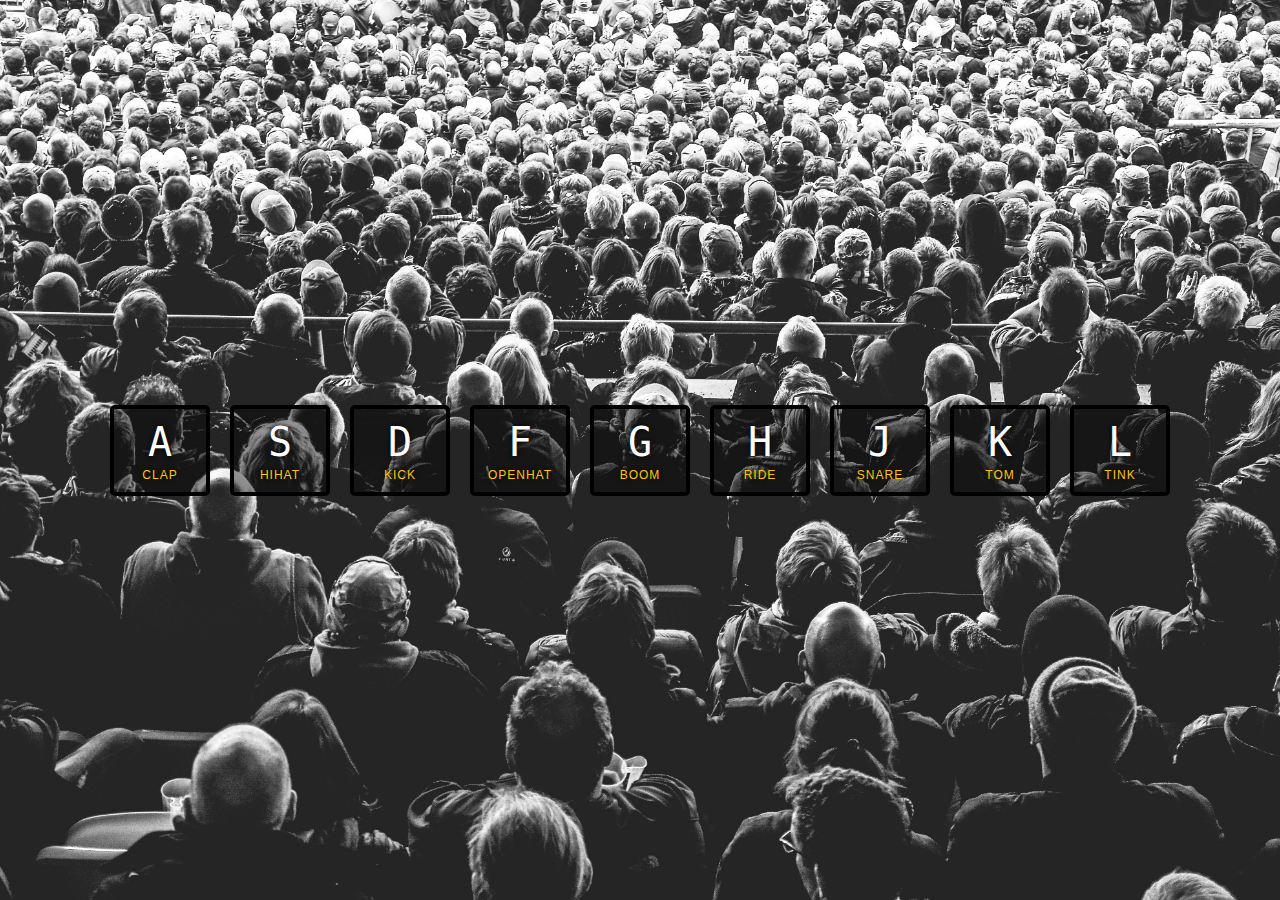
<file: 01- Drum Kit (Music keyboard)/index.html>
<!DOCTYPE html>
<html lang="en">
<head>
    <meta charset="UTF-8">
    <meta name="viewport" content="width=device-width, initial-scale=1.0">
    <title>JS Drum Kit</title>
    <link rel="stylesheet" href="style.css">
    <link rel="shortcut icon" href="./imgs/favicon.ico" >
</head>
<body>
    <div class="keys">
        <div data-key="65" class="key">
          <kbd>A</kbd>
          <span class="sound">clap</span>
        </div>
        <div data-key="83" class="key">
          <kbd>S</kbd>
          <span class="sound">hihat</span>
        </div>
        <div data-key="68" class="key">
          <kbd>D</kbd>
          <span class="sound">kick</span>
        </div>
        <div data-key="70" class="key">
          <kbd>F</kbd>
          <span class="sound">openhat</span>
        </div>
        <div data-key="71" class="key">
          <kbd>G</kbd>
          <span class="sound">boom</span>
        </div>
        <div data-key="72" class="key">
          <kbd>H</kbd>
          <span class="sound">ride</span>
        </div>
        <div data-key="74" class="key">
          <kbd>J</kbd>
          <span class="sound">snare</span>
        </div>
        <div data-key="75" class="key">
          <kbd>K</kbd>
          <span class="sound">tom</span>
        </div>
        <div data-key="76" class="key">
          <kbd>L</kbd>
          <span class="sound">tink</span>
        </div>
      </div>
    
      <audio data-key="65" src="sounds/clap.wav"></audio>
      <audio data-key="83" src="sounds/hihat.wav"></audio>
      <audio data-key="68" src="sounds/kick.wav"></audio>
      <audio data-key="70" src="sounds/openhat.wav"></audio>
      <audio data-key="71" src="sounds/boom.wav"></audio>
      <audio data-key="72" src="sounds/ride.wav"></audio>
      <audio data-key="74" src="sounds/snare.wav"></audio>
      <audio data-key="75" src="sounds/tom.wav"></audio>
      <audio data-key="76" src="sounds/tink.wav"></audio>

    <script  type="text/javascript" src="script.js"></script>
</body>
</html>
</file>
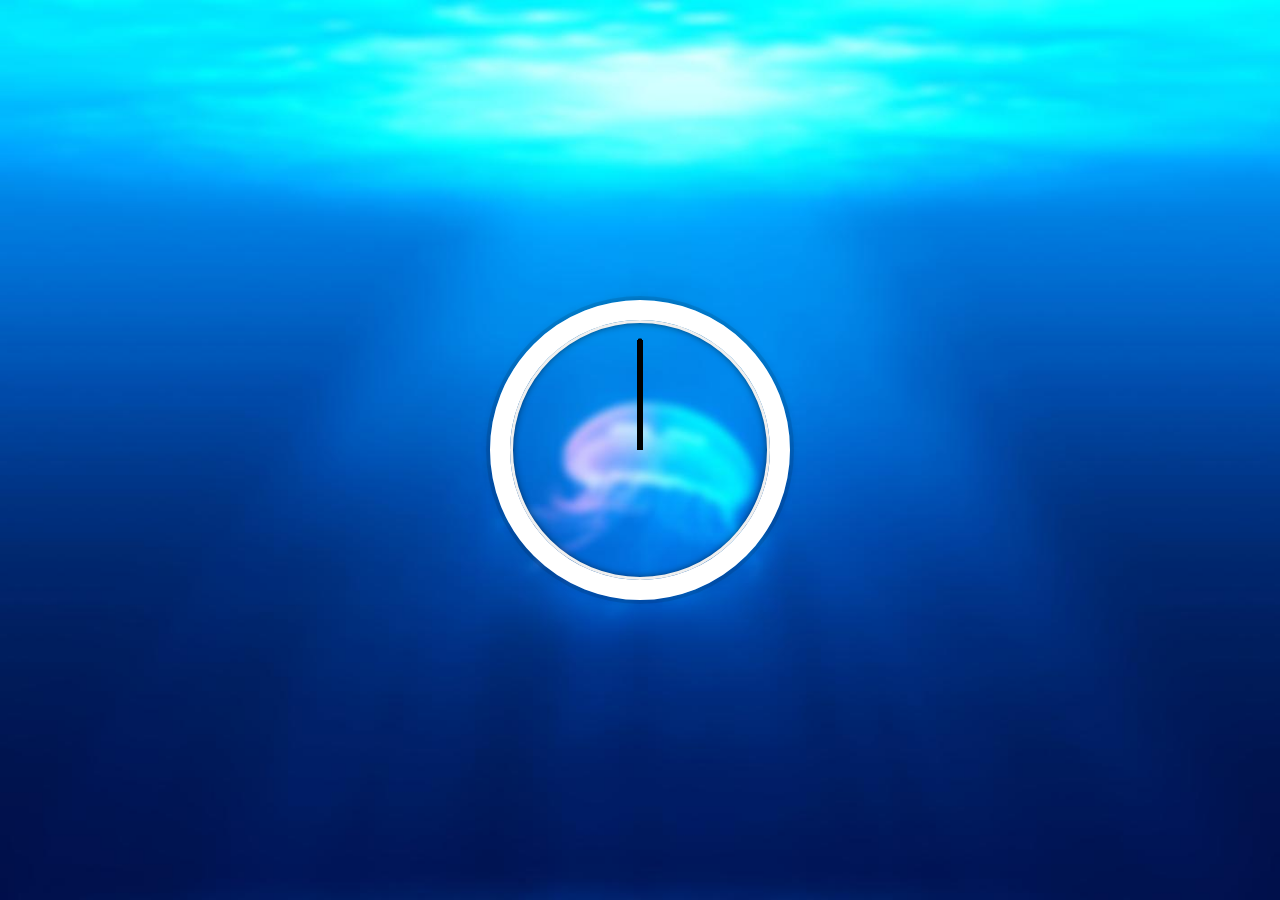
<file: 02- JS+CSS clock/index.html>
<!DOCTYPE html>
<html lang="en">
<head>
    <meta charset="UTF-8">
    <meta name="viewport" content="width=device-width, initial-scale=1.0">
    <link rel="stylesheet" href="style.css">
    <link rel="shortcut icon" href="./imgs/favicon.ico" type="image/x-icon">
    <title>JS + CSS Clock</title>
</head>
<body>
    <div class="clock">
        <div class="clock-face">
          <div class="hand hour-hand"></div>
          <div class="hand min-hand"></div>
          <div class="hand second-hand"></div>
        </div>
      </div>
    <script type="text/javascript" src="script.js"></script>
</body>
</html>
</file>
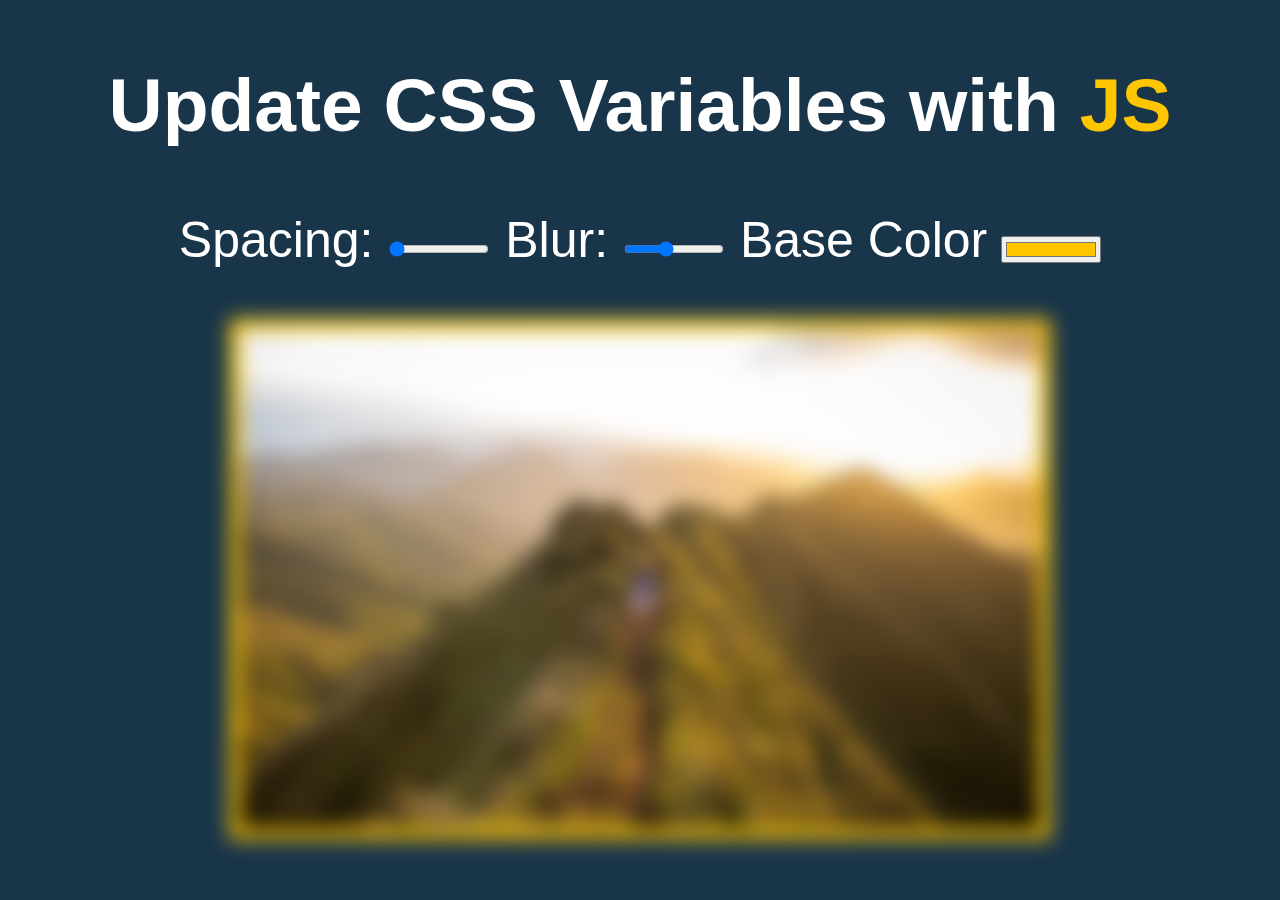
<file: 03- Playing with CSS Variables/index.html>
<!DOCTYPE html>
<html lang="en">
<head>
  <meta charset="UTF-8">
  <title>Scoped CSS Variables and JS</title>
  <link rel="stylesheet" type="text/css" href="./style.css" >
  <link rel="shortcut icon" href="./imgs/favicon.ico" type="image/x-icon">
</head>
<body>
  <h2>Update CSS Variables with <span class='hl'>JS</span></h2>

  <div class="controls">
    <label for="spacing">Spacing:</label>
    <input id="spacing" type="range" name="spacing" min="10" max="200" value="10" data-sizing="px">

    <label for="blur">Blur:</label>
    <input id="blur" type="range" name="blur" min="0" max="25" value="10" data-sizing="px">

    <label for="base">Base Color</label>
    <input id="base" type="color" name="base" value="#ffc600">
  </div>

  <img src="./imgs/background-img.jpg">

  <script src="./script.js">
  </script>

</body>
</html>
</file>
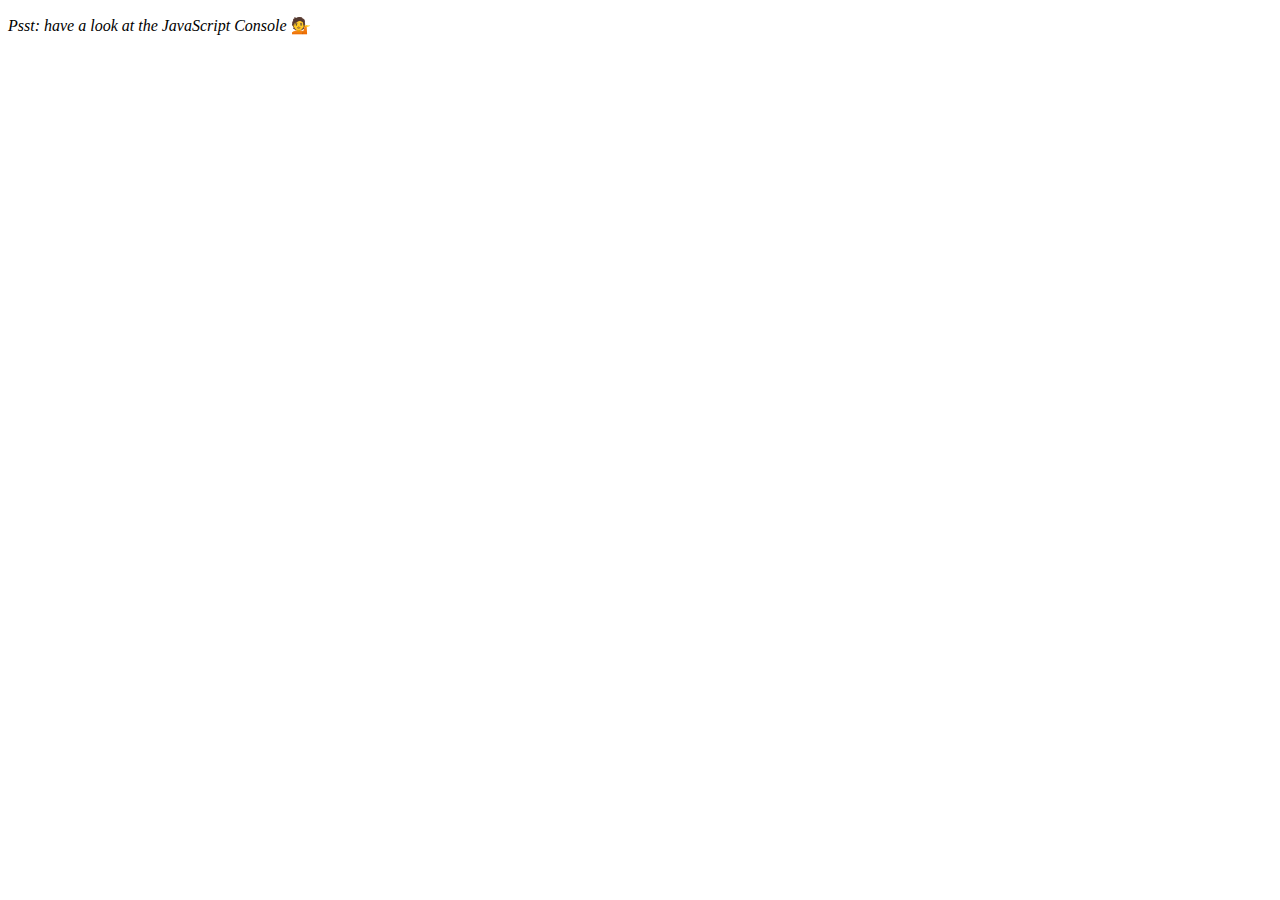
<file: 04- Array Cardio mainoulation/index.html>
<!DOCTYPE html>
<html lang="en">
<head>
  <meta charset="UTF-8">
  <title>Array Cardio 💪</title>
</head>
<body>
  <p><em>Psst: have a look at the JavaScript Console</em> 💁</p>
  
  <!-- Linking the script file -->
  <script type="text/javascript" src="./script.js">
  </script>
</body>
</html>
</file>
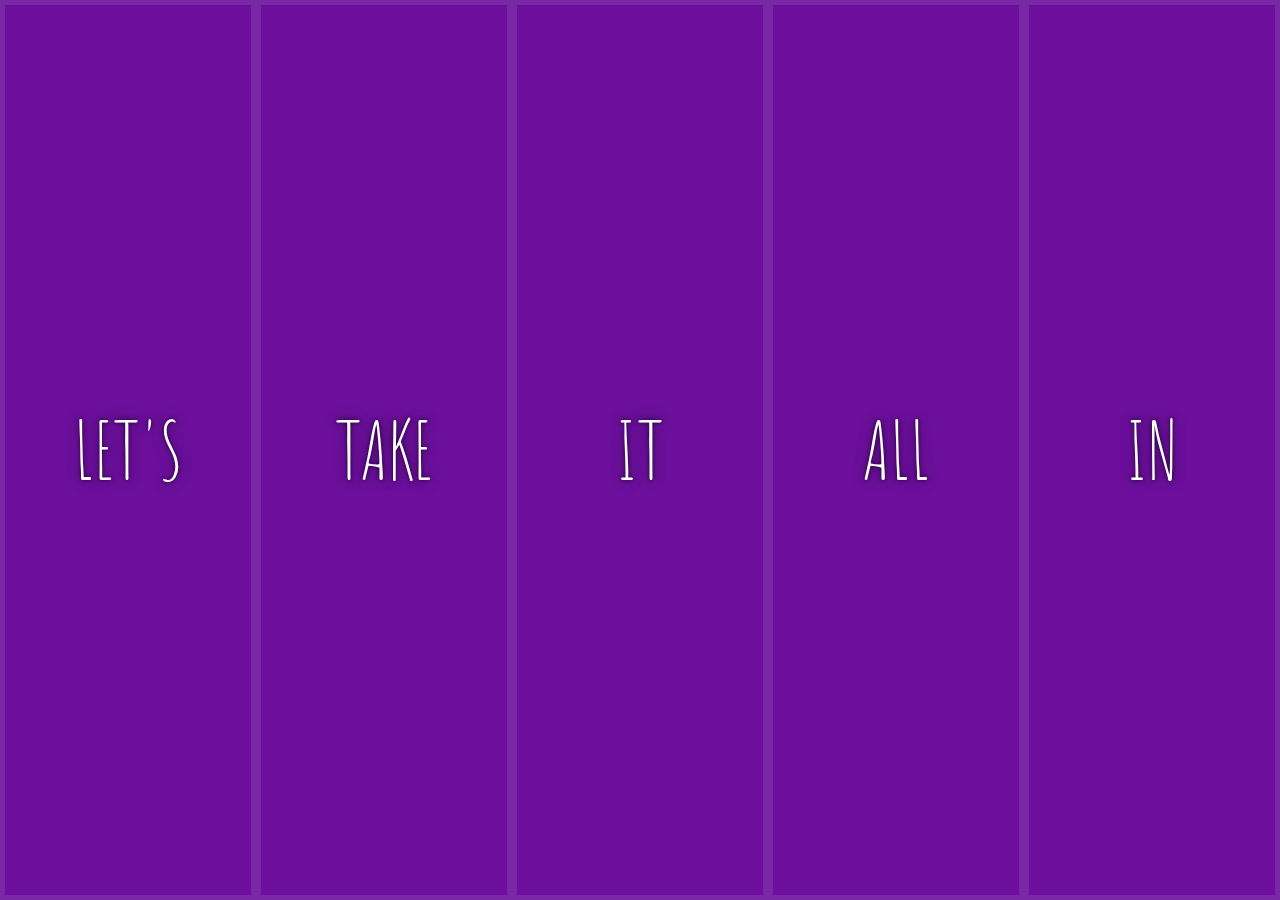
<file: 05- Flex Pannel Image Gallery/index.html>
<!DOCTYPE html>
<html lang="en">
<head>
  <meta charset="UTF-8">
  <title>Flex Panels 💪</title>
  <link href='https://fonts.googleapis.com/css?family=Amatic+SC' rel='stylesheet' type='text/css'>
  <link rel="stylesheet" type="text/css" href="style.css">
</head>
<body>
  
  <div class="panels">
    <div class="panel panel1">
      <p>Hey</p>
      <p>Let's</p>
      <p>Dance</p>
    </div>
    <div class="panel panel2">
      <p>Give</p>
      <p>Take</p>
      <p>Receive</p>
    </div>
    <div class="panel panel3">
      <p>Experience</p>
      <p>It</p>
      <p>Today</p>
    </div>
    <div class="panel panel4">
      <p>Give</p>
      <p>All</p>
      <p>You can</p>
    </div>
    <div class="panel panel5">
      <p>Life</p>
      <p>In</p>
      <p>Motion</p>
    </div>
  </div>

  <script>
    const panel = document.querySelectorAll('.panel');

    function toggleOpen() {
      
      this.classList.toggle('open');
      console.log('toggle open');
      
    }

    // Because we have 2 transformation in this transition we need to specify one of them on whitch we call our function
    function toggleOpenAcitve(e) {
      //console.log(e.propertyName);
      // For all browsers we track the flex-grow tranformation but in safari it calls it flex that's why we verify if it contains flex word
      if (e.propertyName.includes('flex')) {
        this.classList.toggle('open-active');
        
      }
      
    }

    panel.forEach(p => p.addEventListener('click', toggleOpen));
    panel.forEach(p => p.addEventListener('transitionend', toggleOpenAcitve));

  </script>



</body>
</html>
</file>
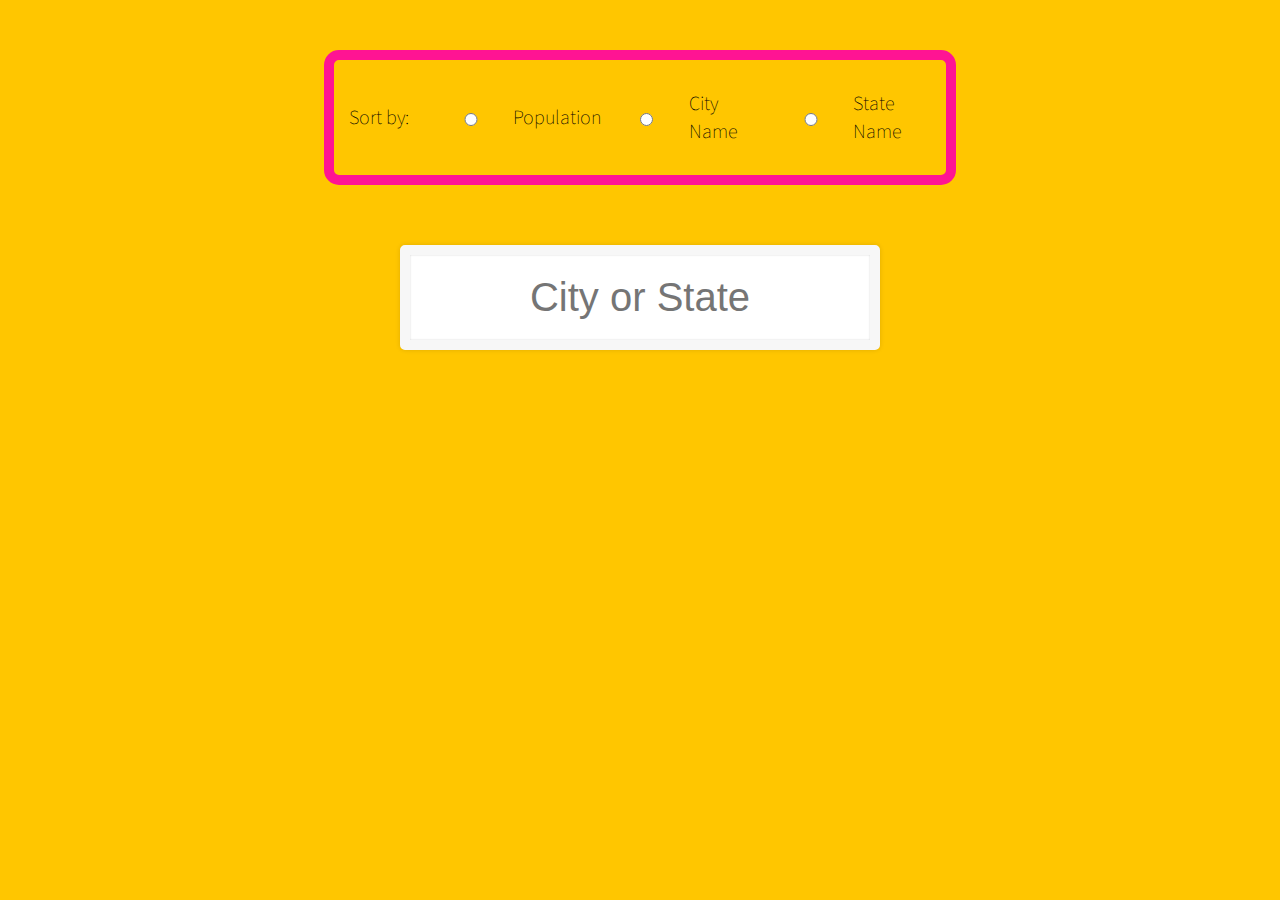
<file: 06- Ajax type ahead/index.html>
<!DOCTYPE html>
<html lang="en">
<head>
  <meta charset="UTF-8">
  <title>Type Ahead 👀</title>
  <link href="https://fonts.googleapis.com/css2?family=Source+Sans+Pro&display=swap" rel="stylesheet">
  <link rel="stylesheet" type="text/css" href="style.css">
</head>
<body>

  <div class="custom-search">
    
      <label>Sort by:</label>
      <input type="radio" name="population" id="sortSearchPop"  value="Population">
      <label for="sortSearchPop">Population</label>
      <input type="radio" name="population" id="sortSearchCity"  value="City Name">
      <label for="sortSearchCity">City Name</label>
      <input type="radio" name="population" id="sortSearchState"  value="State Name">
      <label for="sortSearchState">State Name</label>

  </div>
    
  

  <form class="search-form">
    <div class="number-results">
      <span id="number-results-span"></span>
    </div>
    <input type="text" class="search" placeholder="City or State" autocomplete="off">
    <ul class="suggestions">
      <li>Filter for a city</li>
      <li>or a state</li>
    </ul>
  </form>
<script type="text/javascript" src="./script.js">

</script>
</body>
</html>
</file>
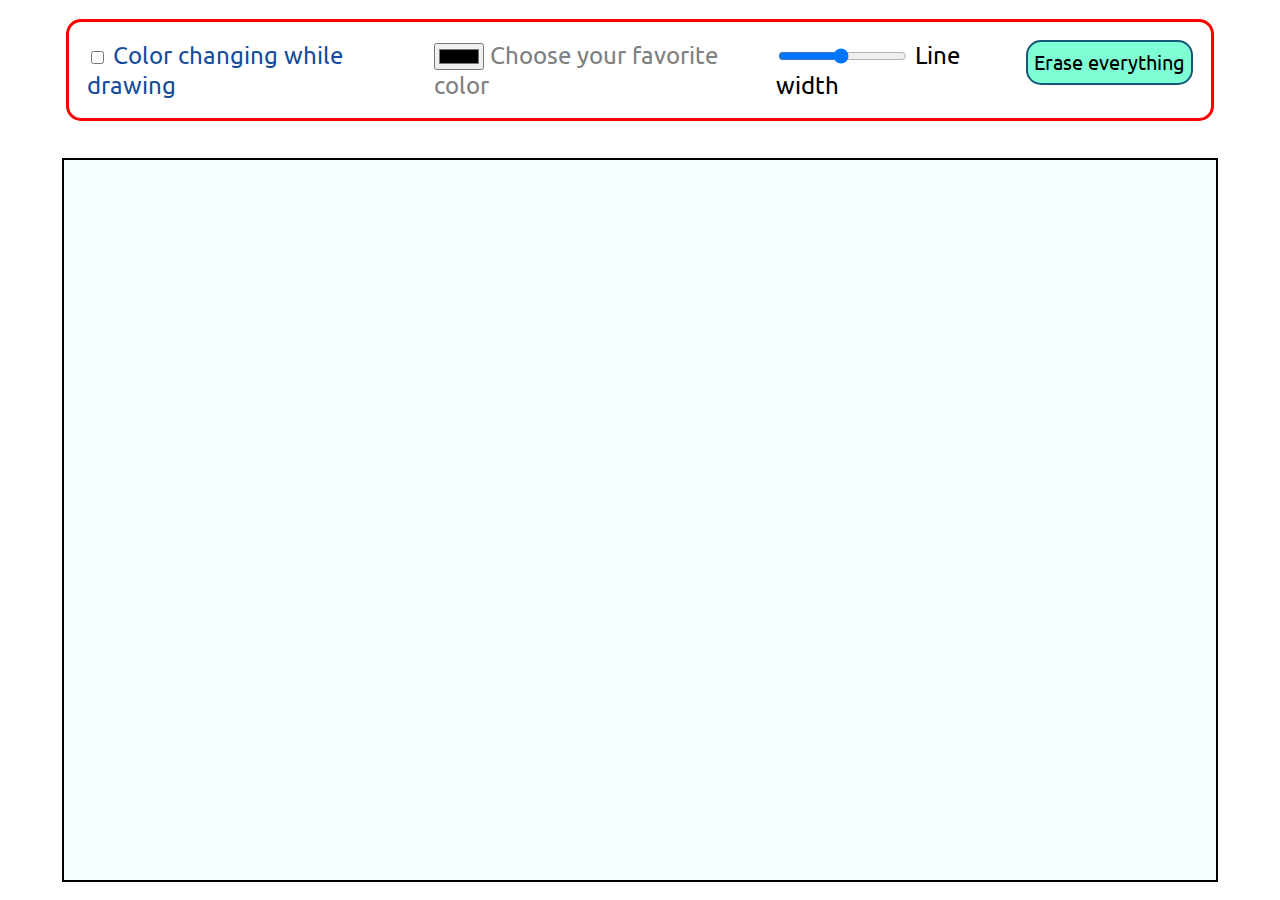
<file: 07- HTML canvas/index.html>
<!DOCTYPE html>
<html lang="en">
<head>
  <meta charset="UTF-8">
  <title>HTML5 Canvas</title>
  <link rel="shortcut icon" href="favicon.ico" type="image/x-icon">
  <link type="text/css" rel="stylesheet" href="style.css">
</head>
<body>
  <div class="container">
    <div class="parameters">
      <div class="changing-color-container">
        <input type="checkbox" name="changing-color" id="changing-color-checkbox">
        <label for="changing-color-checkbox" class="changing-color">Color changing while drawing</label>
      </div>
      <div class="color-picker-container">
        <input type="color" name="color-picker" id="color-picker-input">
        <label for="color-picker" class="color-picker">Choose your favorite color</label>
      </div>
      <div class="line-width-container">
        <input type="range" min="1" max="90" step="2" name="line-width" id="line-width-input">
        <label for="line-width" class="line-width">Line width</label>
      </div>
      <div class="erase-container">
        <input type="submit" name="erase" id="erase-input" value="Erase everything">
      </div>
    </div>
  
    <canvas id="draw"></canvas>
  </div>
  


<script type="text/javascript" src="script.js">
</script>
</body>
</html>
</file>
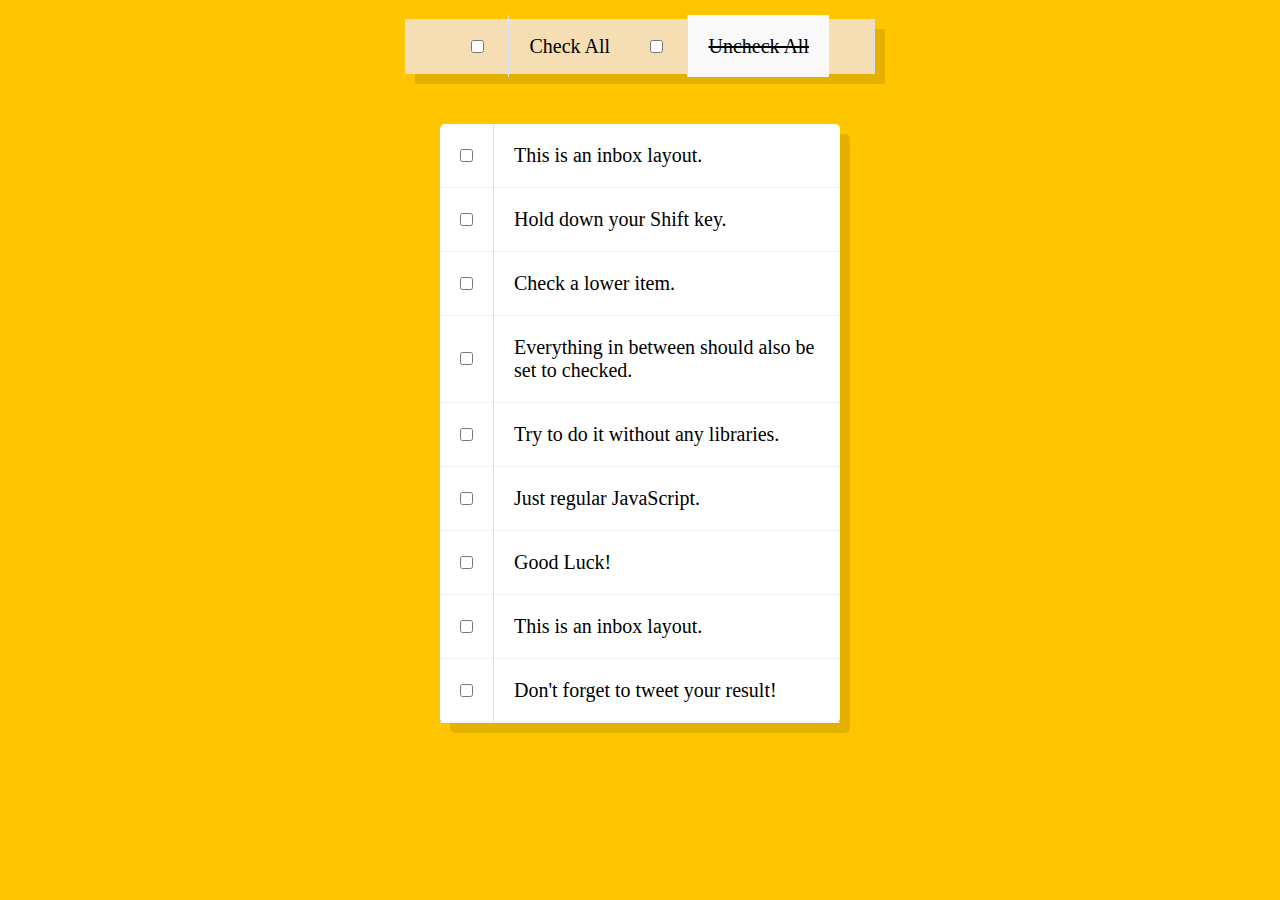
<file: 08- Check multiple checkboxes holding shift key/index.html>
<!DOCTYPE html>
<html lang="en">
<head>
  <meta charset="UTF-8">
  <title>Hold Shift to Check Multiple Checkboxes</title>
  <link type="text/css" rel="stylesheet" href="style.css">
</head>
<body>
  
   <!--
   The following is a common layout you would see in an email client.

   When a user clicks a checkbox, holds Shift, and then clicks another checkbox a few rows down, all the checkboxes inbetween those two checkboxes should be checked.

  -->

  <div class="all-ctrl">
    <div class="check-all">
      <input type="checkbox" name="check all" id="check-all-checkbox">
      <label class="check-all-txt">Check All</label>
    </div>
    <div class="uncheck-all">
      <input type="checkbox" name="uncheck all" id="uncheck-all-checkbox">
      <label class="uncheck-all-txt">Uncheck All</label>
    </div>
  </div>
  

  <div class="inbox">
    <div class="item">
      <input id="checkbox1" type="checkbox">
      <label for="checkbox1">This is an inbox layout.</label>
    </div>
    <div class="item">
      <input id="checkbox2" type="checkbox">
      <label for="checkbox2">Hold down your Shift key.</label>
    </div>
    <div class="item">
      <input id="checkbox3" type="checkbox">
      <label for="checkbox3">Check a lower item.</label>
    </div>
    <div class="item">
      <input id="checkbox4" type="checkbox">
      <label for="checkbox4">Everything in between should also be set to checked.</label>
    </div>
    <div class="item">
      <input id="checkbox5" type="checkbox">
      <label for="checkbox5">Try to do it without any libraries.</label>
    </div>
    <div class="item">
      <input id="checkbox6" type="checkbox">
      <label for="checkbox6">Just regular JavaScript.</label>
    </div>
    <div class="item">
      <input id="checkbox7" type="checkbox">
      <label for="checkbox7">Good Luck!</label>
    </div>
    <div class="item">
      <input id="checkbox8" type="checkbox">
      <label for="checkbox8">This is an inbox layout.</label>
    </div>
    <div class="item">
      <input id="checkbox9" type="checkbox">
      <label for="checkbox9">Don't forget to tweet your result!</label>
    </div>



    
<script type="text/javascript" src="script.js">
</script>
</body>
</html>
</file>
<file: 01- Drum Kit (Music keyboard)/style.css>
* {
    margin: 0;
    padding: 0;
    box-sizing: border-box;
}

html {
    font-size: 10px;
    background: url('./imgs/background-img.jpg') bottom center;
    background-size: cover;
  }
  
  body,html {
    font-family: sans-serif;
  }
  
  .keys {
    display: flex;
    flex: 1;
    min-height: 100vh;
    align-items: center;
    justify-content: center;
  }
  
  .key {
    border: .4rem solid black;
    border-radius: .5rem;
    margin: 1rem;
    font-size: 1.5rem;
    padding: 1rem .5rem;
    transition: all .07s ease;
    width: 10rem;
    text-align: center;
    color: white;
    background: rgba(0,0,0,0.4);
    text-shadow: 0 0 .5rem black;
  }
  
  .playing {
    transform: scale(1.1);
    border-color: #ffc600;
    box-shadow: 0 0 1rem #ffc600;
  }
  
  kbd {
    display: block;
    font-size: 4rem;
  }
  
  .sound {
    font-size: 1.2rem;
    text-transform: uppercase;
    letter-spacing: .1rem;
    color: #ffc600;
  }
</file>
<file: 02- JS+CSS clock/style.css>
* {
    margin: 0;
    padding: 0;
    box-sizing: border-box;
}

html {
    background: #018DED url('./imgs/background-img.jpg');
    background-size: cover;
    font-family: 'helvetica neue';
    text-align: center;
    font-size: 10px;
  }


  body {
    margin: 0;
    font-size: 2rem;
    display: flex;
    flex: 1;
    min-height: 100vh;
    align-items: center;
  }

  .clock {
    width: 30rem;
    height: 30rem;
    border: 20px solid white;
    border-radius: 50%;
    margin: 50px auto;
    position: relative;
    padding: 2rem;
    box-shadow:
      0 0 0 4px rgba(0,0,0,0.1),
      inset 0 0 0 3px #EFEFEF,
      inset 0 0 10px black,
      0 0 10px rgba(0,0,0,0.2);
  }

  .clock-face {
    position: relative;
    width: 100%;
    height: 100%;
    transform: translateY(-3px); /* account for the height of the clock hands */
  }

  .hand {
    width: 50%;
    height: 3px;
    background: black;
    position: absolute;
    top: 50%;
    transform-origin: 100%; /* the default is 50% */
    transform: rotate(90deg); /* To make hands start from 12 clock */
    transition: transform .05s; /* Add a transition when making the transform  with a duration of .05s*/
    transition-timing-function: cubic-bezier(0.1, 2.7, 0.58, 1); /* To add beautiful effect to the hand when moving */
  }
 
   .hour-hand {
     height: 6px;
  }

  .min-hand {
      height: 4px;
  }
</file>
<file: 03- Playing with CSS Variables/style.css>
/* Adding variables in the root scope */
:root {
  --base: #ffc600;
  --spacing: 10px;
  --blur: 10px;
}

/* Setting the image values from the defined variables */
img {
  padding: var(--spacing);
  background: var(--base);
  filter: blur(var(--blur));
}

.hl {
  color: var(--base);
}

/*
      misc styles, nothing to do with CSS variables
    */

body {
  text-align: center;
  background: #193549;
  color: white;
  font-family: 'helvetica neue', sans-serif;
  font-weight: 100;
  font-size: 50px;
  }

.controls {
  margin-bottom: 50px;
}

input {
  width: 100px;
}
</file>
<file: 05- Flex Pannel Image Gallery/style.css>
html {
    box-sizing: border-box;
    background: #ffc600;
    font-family: 'helvetica neue';
    font-size: 20px;
    font-weight: 200;
  }
  
  body {
    margin: 0;
  }
  
  *, *:before, *:after {
    box-sizing: inherit;
  }

  .panels {
    min-height: 100vh;
    overflow: hidden;
    display: flex;
  }

  .panel {
    background: #6B0F9C;
    box-shadow: inset 0 0 0 5px rgba(255,255,255,0.1);
    color: white;
    text-align: center;
    align-items: center;
    /* Safari transitionend event.propertyName === flex */
    /* Chrome + FF transitionend event.propertyName === flex-grow */
    transition:
      font-size 0.7s cubic-bezier(0.61,-0.19, 0.7,-0.11),
      flex 0.7s cubic-bezier(0.61,-0.19, 0.7,-0.11),
      background 0.2s;
    font-size: 20px;
    background-size: cover;
    background-position: center;
    flex: 1;
    display: flex;
    flex-direction: column;
    justify-content: center;
    align-items: center;
  }

  .panel1 { background-image:url(https://source.unsplash.com/gYl-UtwNg_I/1500x1500); }
  .panel2 { background-image:url(https://source.unsplash.com/rFKUFzjPYiQ/1500x1500); }
  .panel3 { background-image:url(https://images.unsplash.com/photo-1465188162913-8fb5709d6d57?ixlib=rb-0.3.5&q=80&fm=jpg&crop=faces&cs=tinysrgb&w=1500&h=1500&fit=crop&s=967e8a713a4e395260793fc8c802901d); }
  .panel4 { background-image:url(https://source.unsplash.com/ITjiVXcwVng/1500x1500); }
  .panel5 { background-image:url(https://source.unsplash.com/3MNzGlQM7qs/1500x1500); }

  /* Flex Children */
  .panel > * {
    margin: 0;
    width: 100%;
    transition: transform 0.5s;
    flex: 1 0 auto;
    display: flex;
    justify-content: center;
    align-items: center;
    cursor: pointer;
  }

  .panel > *:first-child {transform: translateY(-100%);}
  .panel.open-active > *:first-child {transform: translateY(0%);}
  .panel > *:last-child {transform: translateY(100%);}
  .panel.open-active > *:last-child {transform: translateY(0%);}

  .panel p {
    text-transform: uppercase;
    font-family: 'Amatic SC', cursive;
    text-shadow: 0 0 4px rgba(0, 0, 0, 0.72), 0 0 14px rgba(0, 0, 0, 0.45);
    font-size: 2em;
  }
  
  .panel p:nth-child(2) {
    font-size: 4em;
  }

  .panel.open {
    font-size: 40px;
    flex: 5;
  }
</file>
<file: 06- Ajax type ahead/style.css>
html {
  box-sizing: border-box;
  background: #ffc600;
/*   font-family: 'helvetica neue'; */
  font-family: 'Source Sans Pro', sans-serif;
  font-size: 20px;
  font-weight: 200;
}

*, *:before, *:after {
  box-sizing: inherit;
}

input {
  width: 100%;
  padding: 20px;
}

.search-form {
  max-width: 400px;
  margin: 50px auto;
}

input.search {
  margin: 0;
  text-align: center;
  outline: 0;
  border: 10px solid #F7F7F7;
  width: 120%;
  left: -10%;
  position: relative;
  top: 10px;
  z-index: 2;
  border-radius: 5px;
  font-size: 40px;
  box-shadow: 0 0 5px rgba(0, 0, 0, 0.12), inset 0 0 2px rgba(0, 0, 0, 0.19);
}

.suggestions {
  margin: 0;
  padding: 0;
  position: relative;
  visibility: hidden;
  /*perspective: 20px;*/
}

.suggestions li {
  background: white;
  list-style: none;
  border-bottom: 1px solid #D8D8D8;
  box-shadow: 0 0 10px rgba(0, 0, 0, 0.14);
  margin: 0;
  padding: 20px;
  transition: background 0.2s;
  display: flex;
  justify-content: space-between;
  text-transform: capitalize;
}

.suggestions li:nth-child(even) {
  transform: perspective(100px) rotateX(3deg) translateY(2px) scale(1.001);
  background: linear-gradient(to bottom,  #ffffff 0%,#EFEFEF 100%);
}

.suggestions li:nth-child(odd) {
  transform: perspective(100px) rotateX(-3deg) translateY(3px);
  background: linear-gradient(to top,  #ffffff 0%,#EFEFEF 100%);
}

span.population {
  font-size: 15px;
}

.hl {
  background: #ffc600;
}

.custom-search {
border: 10px solid deeppink;
border-radius: 15px;
  max-width: 50%;
  height: 15vh;
  margin: 0 auto;
  margin-top: 50px;
  display: flex;
  justify-content: center;
  align-items: center;
  padding: 15px;
}

.custom-search label, .custom-search input{
  cursor: pointer;
}

.custom-search label{
  width: 100%;
}

.number-results{
  margin: 0 auto;
  width: 100%;
  text-align: center;
  margin-top: 30px;
}
</file>
<file: 07- HTML canvas/style.css>
/* Importing font */
@import url('https://fonts.googleapis.com/css2?family=Ubuntu:wght@500&display=swap');

/* Returning everythings to default */
html, body {
    margin: 0;
    padding: 0;
    box-sizing: border-box;
  }
  .container{
    display: flex;
    flex-direction: column;
    justify-content: space-around;
    align-items: center;
    margin: 0 auto;
    width: 96%;
    height: 100vh;
    
  }

  .parameters {
    width: 90%;
    margin: 0 auto;
    
    display: flex;
    justify-content: space-around;
    border: 3px solid red;
    border-radius: 15px;
    padding: 2vh;
    font-family: 'Ubuntu', sans-serif;
    font-size: 1.5rem;
  }

  .changing-color-container{
    color: rgba(8, 65, 151, 0.938);
  }

  .color-picker-container{
    color: gray;
  }

  #erase-input{
    height: 5vh;
    font-family: 'Ubuntu', sans-serif;
    font-size: 1.25rem;
    background-color: aquamarine;
    border-radius: 15px;
    border: 2px solid #155679;
  }
</file>
<file: 08- Check multiple checkboxes holding shift key/style.css>
html {
    font-family: sans-serif;
    background: #ffc600;
  }

  .inbox {
    max-width: 400px;
    margin: 50px auto;
    background: white;
    border-radius: 5px;
    box-shadow: 10px 10px 0 rgba(0,0,0,0.1);
  }

  .item {
    display: flex;
    align-items: center;
    border-bottom: 1px solid #F1F1F1;
  }

  .item:last-child {
    border-bottom: 0;
  }

  input:checked + label {
    background: #F9F9F9;
    text-decoration: line-through;
  }

  input:checked + label.uncheck-all-txt{
    text-decoration: none;
    background-color: wheat;
  }


  input[type="checkbox"] {
    margin: 20px;
  }

  
  label.uncheck-all-txt{
    background-color: #F9F9F9;
    text-decoration: line-through;
  }

  label {
    margin: 0;
    padding: 20px;
    transition: background 0.2s;
    flex: 1;
    font-family:'helvetica neue';
    font-size: 20px;
    font-weight: 200;
    border-left: 1px solid #D1E2FF;
  }

  .all-ctrl {
    display: flex;
    justify-content: center;
    align-items: center;
    width: 52vh;
    margin: 0 auto;
    margin-top: 1.5%;
    box-shadow: 10px 10px 0 rgba(0,0,0,0.1);
    border: 1px solid #D1E2FF;
    background-color: wheat;
  }
</file>
